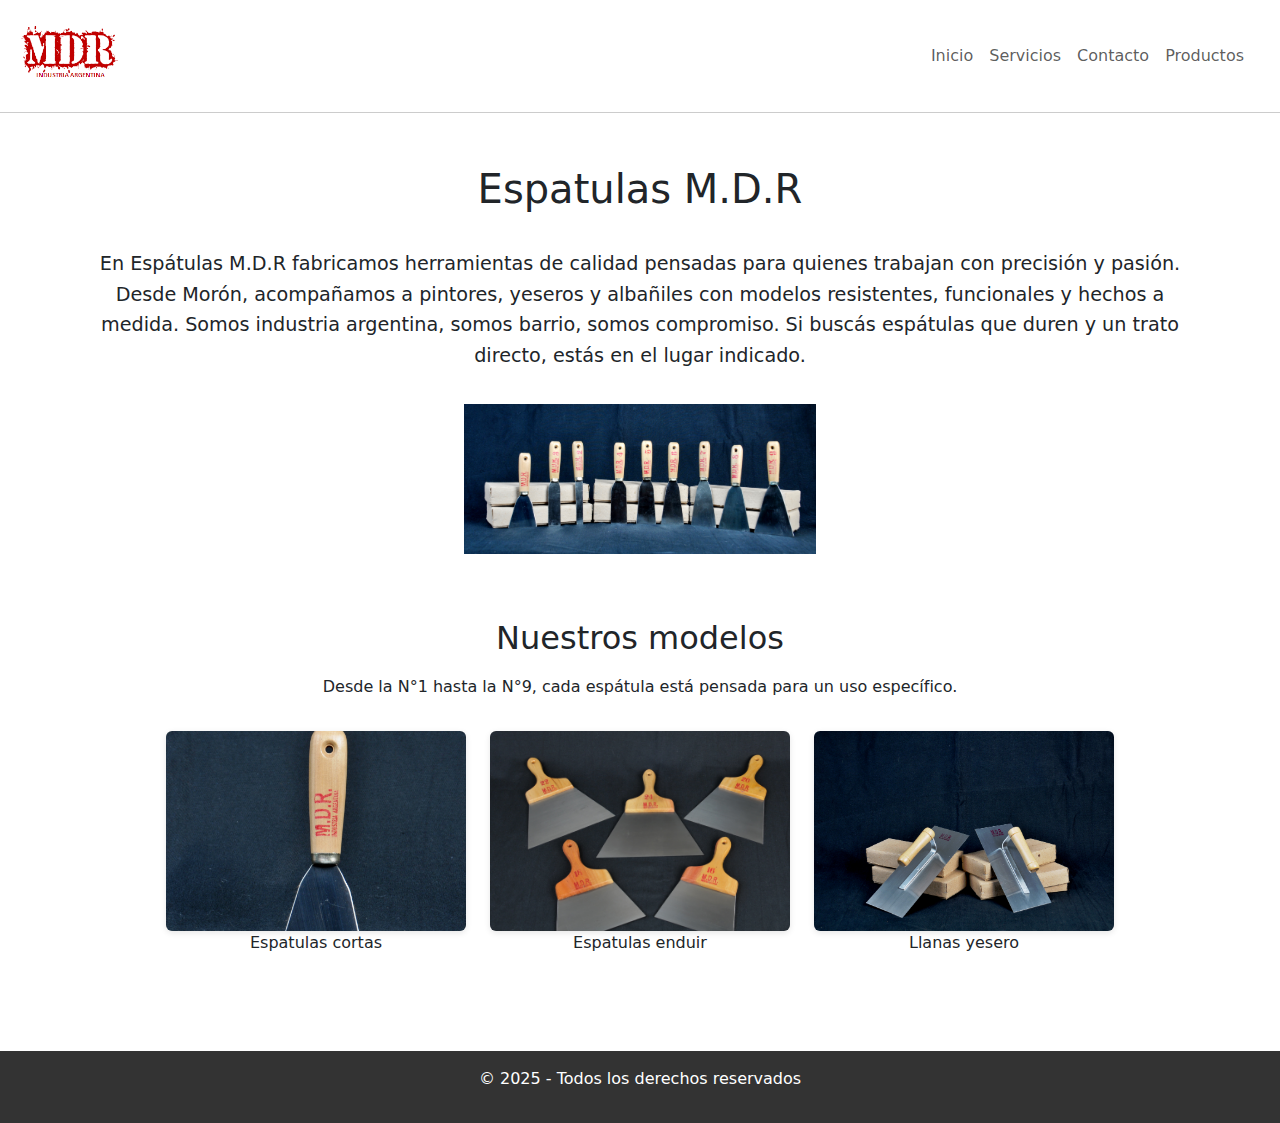
<file: index.html>
<!DOCTYPE html>
<html lang="es">

<head>
  <meta charset="UTF-8">
  <meta name="viewport" content="width=device-width, initial-scale=1.0">
  <title>Espatulas M.D.R</title>
  <link rel="stylesheet" href="css/main.css">
  <!-- bootstrap -->
  <link href="https://cdn.jsdelivr.net/npm/bootstrap@5.3.2/dist/css/bootstrap.min.css" rel="stylesheet">
</head>

<body>
  <header>
    <div class="logo-nav d-flex justify-content-between align-items-center p-3">
      <a href="index.html">
        <img src="img/Logo.PNG" alt="Logotipo MDR Industria Argentina" style="max-height: 80px;">
      </a>

      <!-- nav bootstrap -->
      <nav class="navbar navbar-expand-md">
        <div class="container-fluid">
          <button class="navbar-toggler" type="button" data-bs-toggle="collapse" data-bs-target="#menuNav">
            <span class="navbar-toggler-icon"></span>
          </button>

          <div class="collapse navbar-collapse" id="menuNav">
            <ul class="navbar-nav ms-auto">
              <li class="nav-item"><a class="nav-link" href="index.html">Inicio</a></li>
              <li class="nav-item"><a class="nav-link" href="servicios.html">Servicios</a></li>
              <li class="nav-item"><a class="nav-link" href="contacto.html">Contacto</a></li>
              <li class="nav-item"><a class="nav-link" href="productos.html">Productos</a></li>
            </ul>
          </div>
        </div>
      </nav>
    </div>
  </header>

  <main>
    <section class="presentacion">
      <div class="texto-presentacion">
        <h1 class="titulo-principal">Espatulas M.D.R</h1>
        <p class="descripcion">En Espátulas M.D.R fabricamos herramientas de calidad pensadas para quienes trabajan con
          precisión y pasión. Desde Morón, acompañamos a pintores, yeseros y albañiles con modelos resistentes,
          funcionales y hechos a medida. Somos industria argentina, somos barrio, somos compromiso. Si buscás espátulas
          que duren y un trato directo, estás en el lugar indicado.</p>
          <div class="imagen-presentacion">
            <img class="imagen-productos" src="img/Todas.jpg" alt="Todos nuestros productos">
          </div>
      </div>
    </section>

    <section class="productos">
      <h2 class="subtitulo">Nuestros modelos</h2>
      <p class="texto-productos">Desde la N°1 hasta la N°9, cada espátula está pensada para un uso específico.</p>
      <div class="galeria">
        <article class="producto">
          <img class="img-producto" src="img/Cortas.jpg" alt="Espatulas cortas">
          <p>Espatulas cortas</p>
        </article>

        <article class="producto">
          <img class="img-producto" src="img/enduir.jpg" alt="Espatulas enduir">
          <p>Espatulas enduir</p>
        </article>

        <article class="producto">
          <img class="img-producto" src="img/LLanas.jpg" alt="Llanas yesero">
          <p>Llanas yesero</p>
      </div>
      </article>

    </section>
  </main>

  <footer class="footer">
    <p class="footer-text">© 2025 - Todos los derechos reservados</p>
  </footer>
  <script src="https://cdn.jsdelivr.net/npm/bootstrap@5.3.2/dist/js/bootstrap.bundle.min.js"></script>
</body>

</html>
</file>
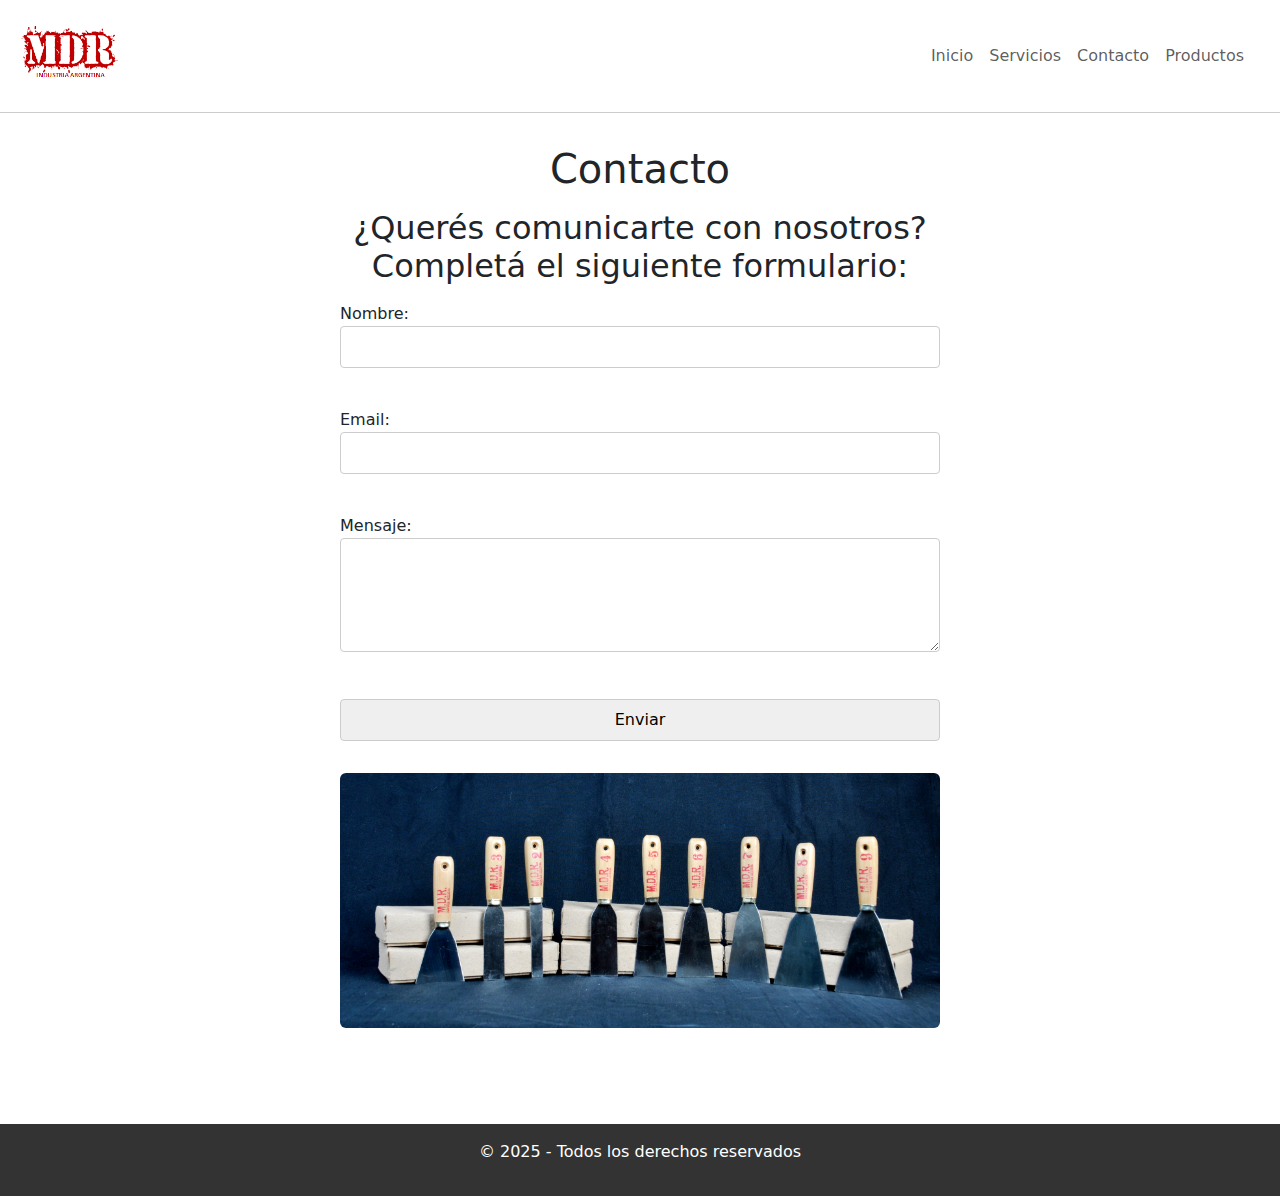
<file: contacto.html>
<!DOCTYPE html>
<html lang="es">

<head>
  <meta charset="UTF-8">
  <meta name="viewport" content="width=device-width, initial-scale=1.0">
  <title>Espatulas M.D.R</title>
  <link rel="stylesheet" href="css/main.css">
  <!-- Bootstrap solo para el nav -->
  <link href="https://cdn.jsdelivr.net/npm/bootstrap@5.3.2/dist/css/bootstrap.min.css" rel="stylesheet">
</head>

<body>
  <header>
    <div class="logo-nav d-flex justify-content-between align-items-center p-3">
      <a href="index.html">
        <img src="img/Logo.PNG" alt="Logotipo MDR Industria Argentina" style="max-height: 80px;">
      </a>

      <!-- nav Bootstrap -->
      <nav class="navbar navbar-expand-md">
        <div class="container-fluid">
          <button class="navbar-toggler" type="button" data-bs-toggle="collapse" data-bs-target="#menuNav">
            <span class="navbar-toggler-icon"></span>
          </button>

          <div class="collapse navbar-collapse" id="menuNav">
            <ul class="navbar-nav ms-auto">
              <li class="nav-item"><a class="nav-link" href="index.html">Inicio</a></li>
              <li class="nav-item"><a class="nav-link" href="servicios.html">Servicios</a></li>
              <li class="nav-item"><a class="nav-link" href="contacto.html">Contacto</a></li>
              <li class="nav-item"><a class="nav-link" href="productos.html">Productos</a></li>
            </ul>
          </div>
        </div>
      </nav>
    </div>
  </header>

  <main>
    <section class="contacto">

      <h1>Contacto</h1>
      <h2>¿Querés comunicarte con nosotros? Completá el siguiente formulario:</h2>
      <form>
        <label for="nombre">Nombre:</label><br>
        <input type="text" id="nombre" name="nombre"><br><br>

        <label for="email">Email:</label><br>
        <input type="email" id="email" name="email"><br><br>

        <label for="mensaje">Mensaje:</label><br>
        <textarea id="mensaje" name="mensaje" rows="4" cols="40"></textarea><br><br>

        <input type="submit" value="Enviar">
      </form>
      <div>
        <img class="img-contacto" src="img/Todas.jpg" alt="Contacto">
      </div>
   </section>
  </main>

  <footer class="footer">
    <p>© 2025 - Todos los derechos reservados</p>
  </footer>
  <!-- Bootstrap JS solo para el nav -->
  <script src="https://cdn.jsdelivr.net/npm/bootstrap@5.3.2/dist/js/bootstrap.bundle.min.js"></script>
</body>

</html>
</file>
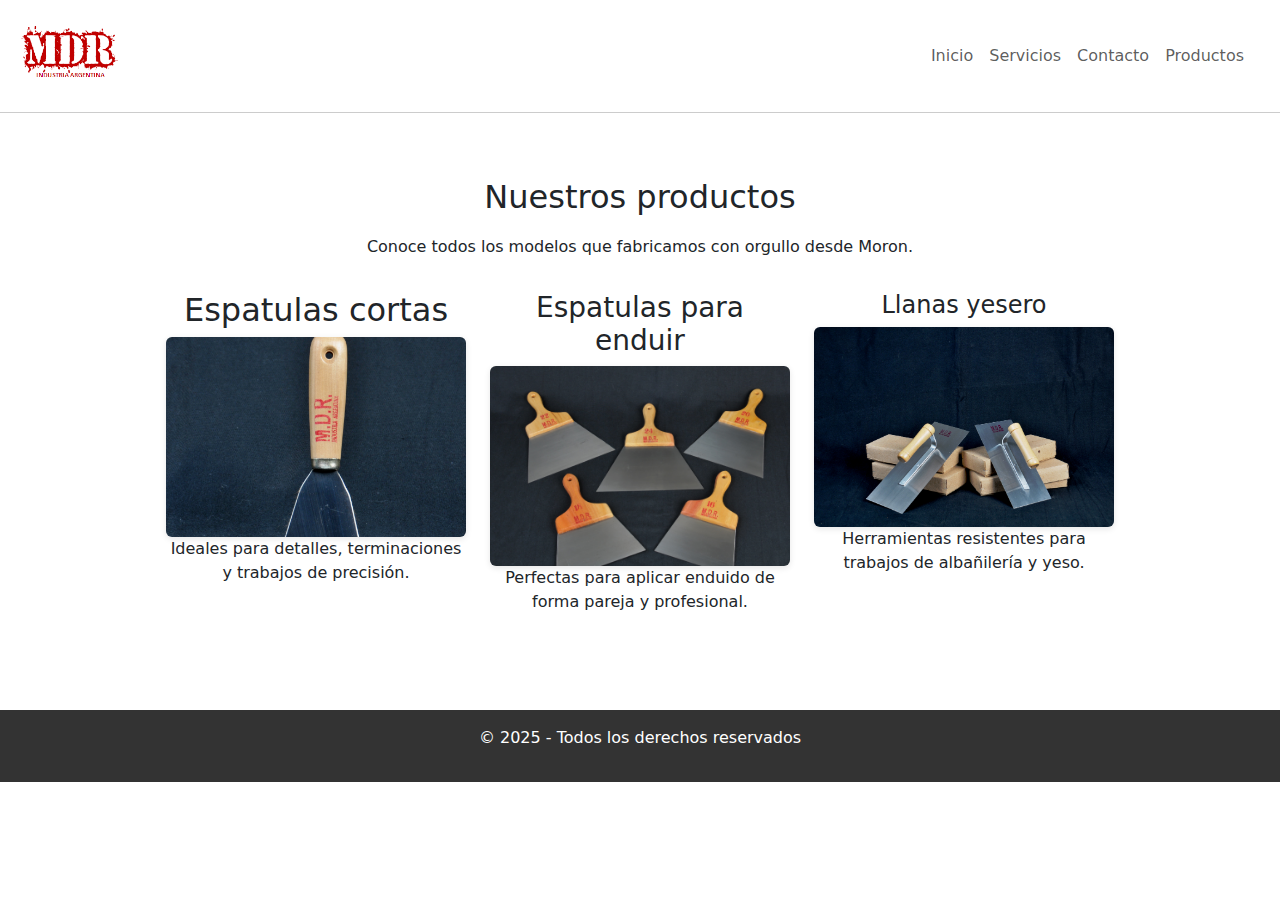
<file: productos.html>
<!DOCTYPE html>
<html lang="en">
<head>
    <meta charset="UTF-8">
    <meta name="viewport" content="width=device-width, initial-scale=1.0">
    <link rel="stylesheet" href="css/main.css">
     <!-- Bootstrap solo para el nav -->
  <link href="https://cdn.jsdelivr.net/npm/bootstrap@5.3.2/dist/css/bootstrap.min.css" rel="stylesheet">
    <title>Espatulas M.D.R</title>
</head>
  <header>
    <div class="logo-nav d-flex justify-content-between align-items-center p-3">
      <a href="index.html">
        <img src="img/Logo.PNG" alt="Logotipo MDR Industria Argentina" style="max-height: 80px;">
      </a>

      <!-- nav Bootstrap -->
      <nav class="navbar navbar-expand-md">
        <div class="container-fluid">
          <button class="navbar-toggler" type="button" data-bs-toggle="collapse" data-bs-target="#menuNav">
            <span class="navbar-toggler-icon"></span>
          </button>

          <div class="collapse navbar-collapse" id="menuNav">
            <ul class="navbar-nav ms-auto">
              <li class="nav-item"><a class="nav-link" href="index.html">Inicio</a></li>
              <li class="nav-item"><a class="nav-link" href="servicios.html">Servicios</a></li>
              <li class="nav-item"><a class="nav-link" href="contacto.html">Contacto</a></li>
              <li class="nav-item"><a class="nav-link" href="productos.html">Productos</a></li>
            </ul>
          </div>
        </div>
      </nav>
    </div>
  </header>

  <main>
    <section class="productos">
        <h1 class="titulo-productos">Nuestros productos</h1>
        <p class="descripcion-productos">Conoce todos los modelos que fabricamos con orgullo desde Moron.</p>

        <div class="galeria">
            <article class="producto">
                <h2>Espatulas cortas</h2>
                <img class="img-producto" src="img/Cortas.jpg" alt="Espatulas cortas">
                <p>Ideales para detalles, terminaciones y trabajos de precisión.</p>
            </article>

            <article class="producto">
                <h3>Espatulas para enduir</h3>
                <img class="img-producto" src="img/enduir.jpg" alt="Espatulas enduir">
                <p>Perfectas para aplicar enduido de forma pareja y profesional.</p>
            </article>

            <article class="producto">
                <h4>Llanas yesero</h4>
                <img class="img-producto" src="img/LLanas.jpg" alt="Llanas yesero">
                <p>Herramientas resistentes para trabajos de albañilería y yeso.</p>
            </article>
         </div>
    </section>
  </main>

  <footer class="footer">
    <p>© 2025 - Todos los derechos reservados</p>
  </footer>

<body>
    <!-- Bootstrap JS solo para el nav -->
    <script src="https://cdn.jsdelivr.net/npm/bootstrap@5.3.8/dist/js/bootstrap.bundle.min.js" integrity="sha384-FKyoEForCGlyvwx9Hj09JcYn3nv7wiPVlz7YYwJrWVcXK/BmnVDxM+D2scQbITxI" crossorigin="anonymous"></script>
</body>
</html>
</file>
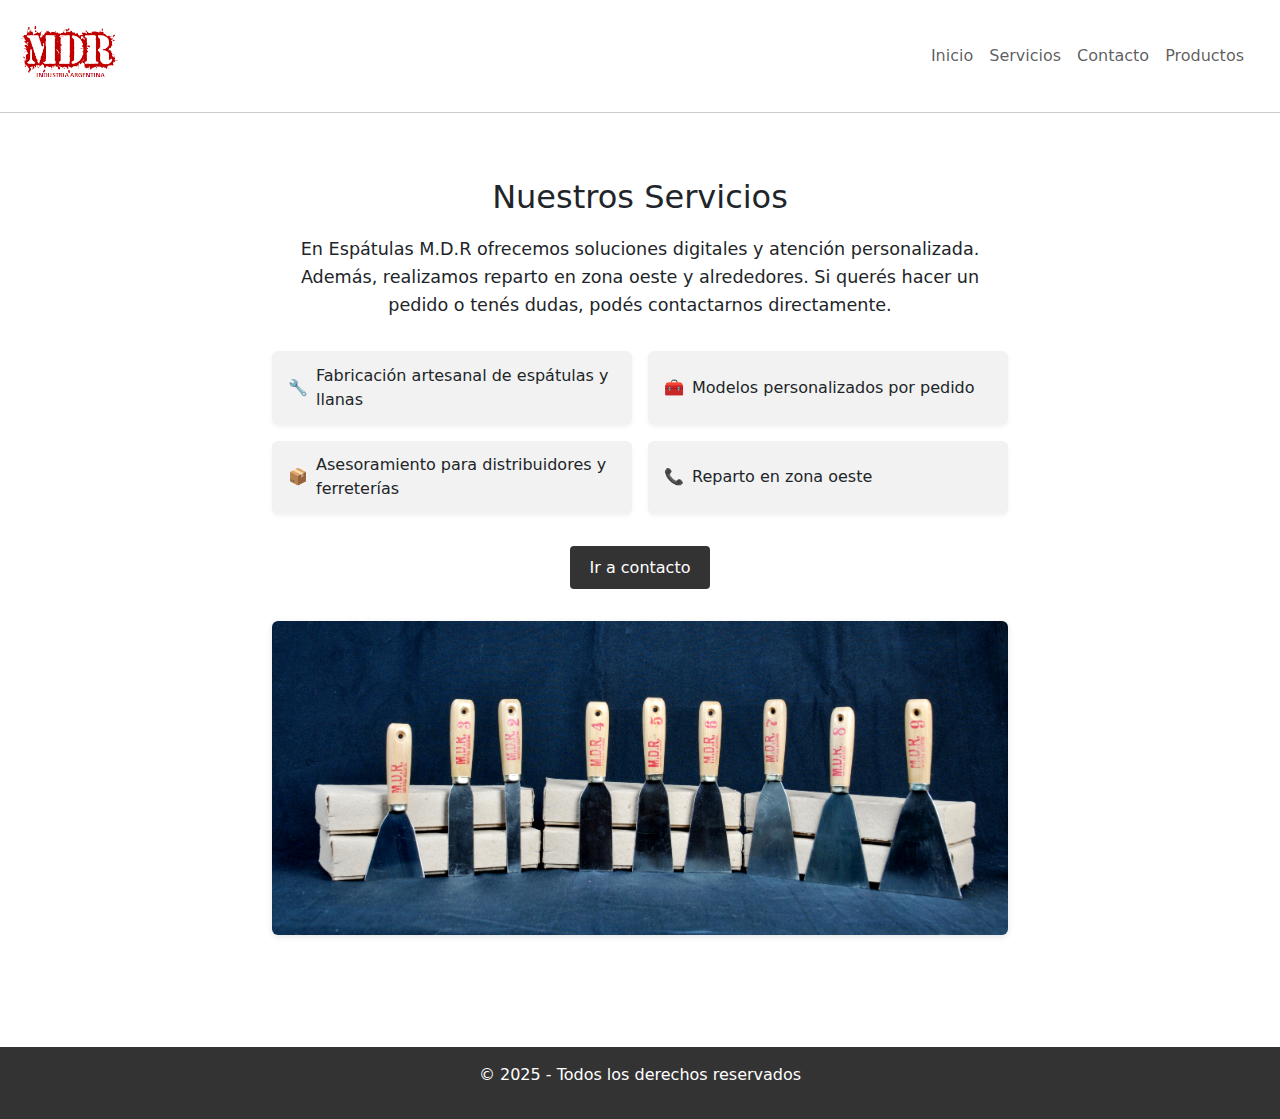
<file: servicios.html>
<!DOCTYPE html>
<html lang="es">

<head>
  <meta charset="UTF-8">
  <meta name="viewport" content="width=device-width, initial-scale=1.0">
  <title>Espatulas M.D.R</title>
  <link rel="stylesheet" href="css/main.css">
  <!-- Bootstrap solo para el nav -->
  <link href="https://cdn.jsdelivr.net/npm/bootstrap@5.3.2/dist/css/bootstrap.min.css" rel="stylesheet">
</head>
</head>

<body>
  <header>
    <div class="logo-nav d-flex justify-content-between align-items-center p-3">
      <a href="index.html">
        <img src="img/Logo.PNG" alt="Logotipo MDR Industria Argentina" style="max-height: 80px;">
      </a>

      <!-- nav Bootstrap -->
      <nav class="navbar navbar-expand-md">
        <div class="container-fluid">
          <button class="navbar-toggler" type="button" data-bs-toggle="collapse" data-bs-target="#menuNav">
            <span class="navbar-toggler-icon"></span>
          </button>

          <div class="collapse navbar-collapse" id="menuNav">
            <ul class="navbar-nav ms-auto">
              <li class="nav-item"><a class="nav-link" href="index.html">Inicio</a></li>
              <li class="nav-item"><a class="nav-link" href="servicios.html">Servicios</a></li>
              <li class="nav-item"><a class="nav-link" href="contacto.html">Contacto</a></li>
              <li class="nav-item"><a class="nav-link" href="productos.html">Productos</a></li>
            </ul>
          </div>
        </div>
      </nav>
    </div>
  </header>

  <main>
    <section class="servicios">
      <h1 class="titulo-servicios">Nuestros Servicios</h1>
      <p class="descripcion-servicios">En Espátulas M.D.R ofrecemos soluciones digitales y atención personalizada.
        Además, realizamos reparto en zona oeste y alrededores. Si querés hacer un pedido o tenés dudas, podés
        contactarnos directamente.</p>
      <ul class="lista-servicios">
        <li><span>🔧</span>Fabricación artesanal de espátulas y llanas</li>
        <li><span>🧰</span>Modelos personalizados por pedido</li>
        <li><span>📦</span>Asesoramiento para distribuidores y ferreterías</li>
        <li><span>📞</span>Reparto en zona oeste</li>
      </ul>

      <a href="contacto.html" class="btn-contacto">Ir a contacto</a>

      <img class="img-servicios" src="img/Todas.jpg" alt="Servicios">
    </section>
  </main>

  <footer class="footer">
    <p>© 2025 - Todos los derechos reservados</p>
  </footer>
  <!-- Bootstrap JS solo para el nav -->
  <script src="https://cdn.jsdelivr.net/npm/bootstrap@5.3.2/dist/js/bootstrap.bundle.min.js"></script>
</body>

</html>
</file>
<file: css/main.css>
/* Reset */
* {
  margin: 0;
  padding: 0;
  box-sizing: border-box;
}

body {
  font-family: "Segoe UI", sans-serif;
  background-color: #ffffff;
  color: #000000;
  line-height: 1.6;
}

header .logo-nav {
  background-color: #ffffff;
  border-bottom: 1px solid #ccc;
}
header .logo-nav img {
  max-height: 80px;
}

main {
  padding: 2rem;
}
main .titulo-principal {
  font-size: 2.5rem;
  line-height: 1.4;
  margin-bottom: 2rem;
}
main .presentacion {
  display: flex;
  flex-direction: column;
  justify-content: center;
  align-items: center;
  text-align: center;
  padding: 1rem 2rem;
  gap: 1rem;
  margin-bottom: 3rem;
}
main .descripcion {
  font-size: 1.2rem;
  line-height: 1.6;
  margin-bottom: 2rem;
}
main .productos {
  margin-top: 2rem;
}
main .productos .subtitulo,
main .productos .titulo-productos {
  font-size: 2rem;
  line-height: 1.3;
  margin-bottom: 1rem;
  text-align: center;
}
main .productos .texto-productos,
main .productos .descripcion-productos {
  text-align: center;
  margin-bottom: 2rem;
}
main .productos .galeria {
  display: flex;
  flex-wrap: wrap;
  gap: 1.5rem;
  justify-content: center;
  margin-top: 2rem;
}
main .productos .producto {
  max-width: 300px;
  text-align: center;
}
main .productos .producto .img-producto {
  width: 100%;
  max-width: 300px;
  height: 200px;
  object-fit: cover;
  border-radius: 6px;
  box-shadow: 0 2px 6px rgba(0, 0, 0, 0.1);
}
main .servicios {
  max-width: 800px;
  margin: auto;
  text-align: center;
  padding: 2rem;
}
main .servicios .titulo-servicios {
  font-size: 2rem;
  line-height: 1.3;
  margin-bottom: 1rem;
}
main .servicios .descripcion-servicios {
  font-size: 1.1rem;
  line-height: 1.6;
  margin-bottom: 2rem;
}
main .servicios .lista-servicios {
  display: grid;
  grid-template-columns: 1fr 1fr;
  gap: 1rem;
  list-style: none;
  padding: 0;
  margin-bottom: 2rem;
  text-align: left;
}
main .servicios .lista-servicios li {
  background-color: #f2f2f2;
  padding: 0.8rem 1rem;
  border-radius: 6px;
  box-shadow: 0 2px 4px rgba(0, 0, 0, 0.05);
  display: flex;
  align-items: center;
  gap: 0.5rem;
}
main .servicios .btn-contacto {
  background-color: #333;
  color: #fff;
  padding: 0.6rem 1.2rem;
  border-radius: 4px;
  text-decoration: none;
  display: inline-block;
}
main .servicios .btn-contacto:hover {
  background-color: #555;
}
main .servicios .btn-contacto {
  margin-bottom: 2rem;
}
main .servicios .img-servicios {
  width: 100%;
  border-radius: 6px;
  box-shadow: 0 2px 6px rgba(0, 0, 0, 0.1);
}
main .contacto {
  max-width: 600px;
  margin: 0 auto;
}
main .contacto h1, main .contacto h2 {
  text-align: center;
  margin-bottom: 1rem;
}
main .contacto form {
  margin-top: 1rem;
}
main .contacto input, main .contacto textarea {
  width: 100%;
  padding: 0.5rem;
  margin-bottom: 1rem;
  border: 1px solid #ccc;
  border-radius: 4px;
}

footer {
  background-color: #333;
  color: #fff;
  text-align: center;
  padding: 1rem;
  margin-top: 3rem;
}

@media (min-width: 768px) and (max-width: 1024px) {
  body {
    display: flex;
    flex-direction: column;
    min-height: 100vh;
  }
  main {
    flex: 1;
  }
  .presentacion {
    flex-direction: row;
    align-items: center;
    gap: 2rem;
    text-align: left;
  }
  .presentacion .texto-presentacion {
    flex: 1;
  }
  .presentacion .texto-presentacion p {
    font-size: 1.1rem;
    line-height: 1.5;
  }
  .presentacion .imagen-presentacion {
    flex: 1;
  }
  .presentacion .imagen-presentacion img {
    width: 100%;
    max-width: 400px;
    height: auto;
  }
  .productos .galeria {
    display: grid;
    grid-template-columns: 1fr 1fr;
    gap: 1.5rem;
  }
  .servicios {
    display: grid;
    grid-template-columns: 1fr 1fr;
    gap: 2rem;
    align-items: start;
  }
  .servicios .titulo-servicios {
    grid-column: 1/2;
    font-size: 2rem;
    text-align: left;
  }
  .servicios .descripcion-servicios {
    grid-column: 1/2;
    font-size: 1.1rem;
    line-height: 1.5;
    text-align: left;
  }
  .servicios .lista-servicios {
    grid-column: 1/2;
    display: grid;
    grid-template-columns: 1fr 1fr;
    gap: 1rem;
    list-style: none;
    padding: 0;
  }
  .servicios .btn-contacto {
    grid-column: 1/2;
    margin-top: 1rem;
    justify-self: start;
  }
  .servicios .img-servicios {
    grid-column: 2/3;
    max-width: 100%;
    height: auto;
    border-radius: 6px;
    align-self: center;
  }
  .contacto {
    display: grid;
    grid-template-columns: 1fr 1fr;
    gap: 2rem;
    align-items: start;
  }
  .contacto h1, .contacto h2 {
    grid-column: 1/3;
    text-align: center;
    margin-bottom: 1rem;
  }
  .contacto form {
    grid-column: 1/2;
    flex: 1;
  }
  .contacto .img-contacto {
    grid-column: 2/3;
    max-width: 100%;
    height: auto;
    border-radius: 6px;
    align-self: center;
  }
  .footer {
    font-size: 1rem;
    padding: 1.2rem;
    text-align: center;
    margin-top: auto;
  }
}
/* Media query mobile */
@media (max-width: 480px) {
  header .logo-nav img {
    max-height: 60px;
  }
  main {
    padding: 1rem;
  }
  main .titulo-principal {
    font-size: 2rem;
    line-height: 1.3;
  }
  main .galeria {
    flex-direction: column;
    align-items: center;
  }
  main .servicios {
    padding: 1rem;
  }
  main .servicios .lista-servicios {
    grid-template-columns: 1fr;
  }
  main .contacto {
    padding: 1rem;
  }
  .presentacion {
    flex-direction: column;
    padding: 1rem;
    gap: 0.8rem;
    text-align: center;
  }
  .presentacion .texto-presentacion p {
    font-size: 1rem;
    line-height: 1.4;
    margin: 0 auto;
    max-width: 90%;
  }
  .presentacion .imagen-presentacion img {
    width: 100%;
    max-width: 300%;
    height: auto;
    border-radius: 6px;
  }
  .contacto .img-contacto {
    width: 100%;
    max-width: 300%;
    height: auto;
    margin: 1rem auto;
    border-radius: 6px;
  }
  .footer {
    font-size: 0.9rem;
    padding: 0.8rem;
  }
}
/* Media query desktop */
@media (min-width: 1024px) {
  main {
    padding: 2rem 4rem;
  }
  .imagen-productos {
    max-width: 100%;
    height: 150px;
    object-fit: cover;
  }
  .galeria {
    display: flex;
    flex-wrap: wrap;
    justify-content: center;
    gap: 2rem;
  }
  .producto {
    flex: 1 1 300px;
    max-width: 300px;
  }
  .img-producto {
    width: 100%;
    height: 200px;
    object-fit: cover;
  }
  .contacto .img-contacto {
    width: 100%;
    max-width: 300%;
    height: auto;
    margin: 1rem auto;
    border-radius: 6px;
  }
}

/*# sourceMappingURL=main.css.map */
</file>
